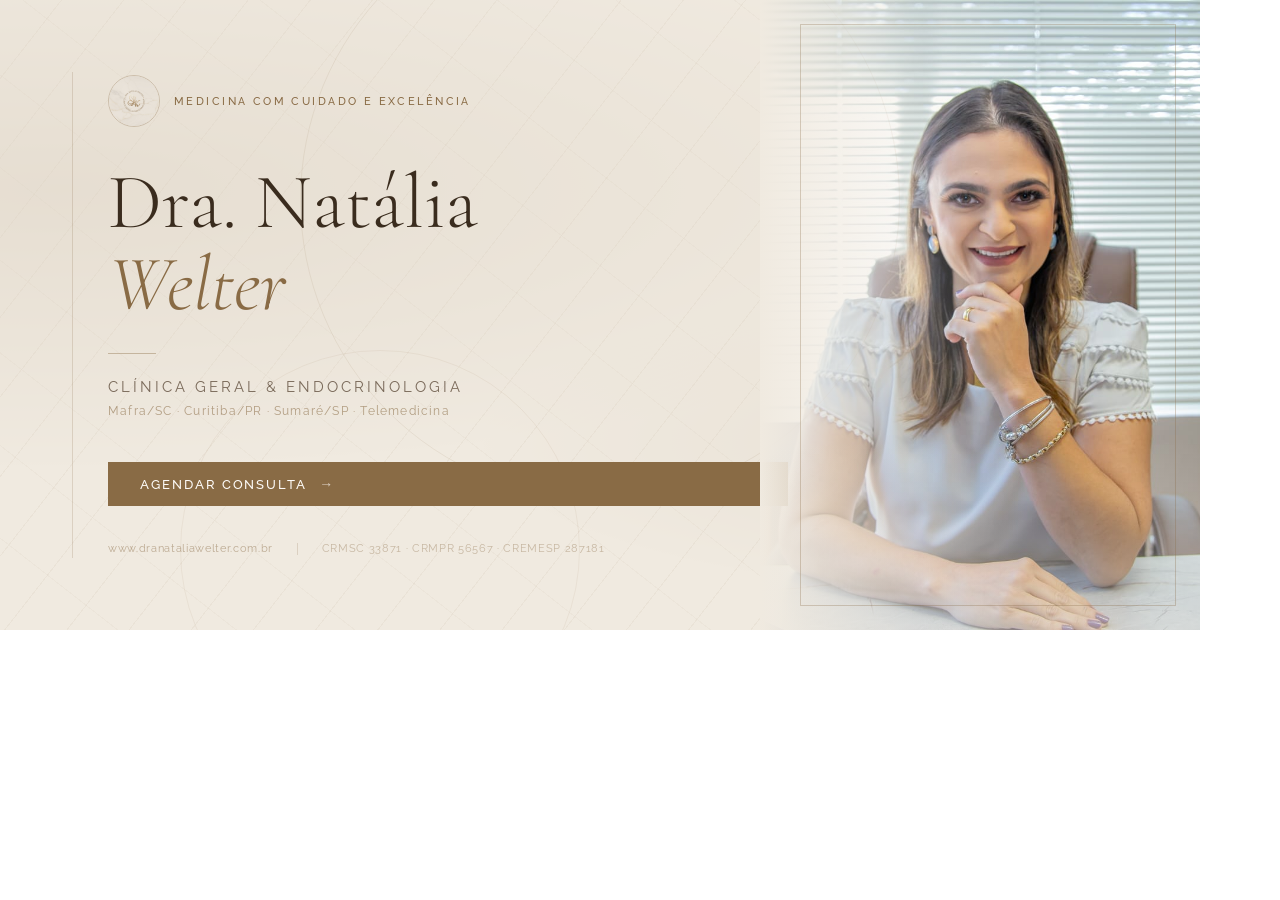
<file: og-image-source.html>
<!DOCTYPE html>
<html>
<head>
<meta charset="UTF-8"/>
<link href="https://fonts.googleapis.com/css2?family=Cormorant+Garamond:ital,wght@0,300;1,300&family=Raleway:wght@400;500&display=swap" rel="stylesheet"/>
<style>
*{margin:0;padding:0;box-sizing:border-box;}
body{width:1200px;height:630px;overflow:hidden;}
.wrap{width:1200px;height:630px;position:relative;overflow:hidden;background:#F0EAE0;}
.marble{position:absolute;inset:0;opacity:0.18;background:
  radial-gradient(ellipse 160% 80% at 5% 30%,rgba(137,107,69,0.5) 0%,transparent 55%),
  radial-gradient(ellipse 100% 50% at 90% 70%,rgba(137,107,69,0.4) 0%,transparent 50%),
  repeating-linear-gradient(128deg,transparent 0,transparent 48px,rgba(137,107,69,0.3) 48px,rgba(137,107,69,0.3) 49px),
  repeating-linear-gradient(38deg,transparent 0,transparent 72px,rgba(137,107,69,0.2) 72px,rgba(137,107,69,0.2) 73px);}
.photo-wrap{position:absolute;right:0;top:0;width:440px;height:630px;overflow:hidden;}
.photo-wrap::before{content:'';position:absolute;inset:0;background:linear-gradient(to right,#F0EAE0 0%,rgba(240,234,224,0.3) 35%,transparent 60%);z-index:2;}
.photo-wrap img{width:100%;height:100%;object-fit:cover;object-position:top center;}
.photo-wrap::after{content:'';position:absolute;inset:0;background:linear-gradient(to top,rgba(240,234,224,0.5) 0%,transparent 30%);z-index:2;}
.photo-frame{position:absolute;top:24px;right:24px;bottom:24px;left:40px;border:1px solid rgba(137,107,69,0.3);z-index:3;}
.circle1{position:absolute;top:-100px;left:300px;width:600px;height:600px;border-radius:50%;border:1px solid rgba(137,107,69,0.1);}
.circle2{position:absolute;bottom:-120px;left:180px;width:400px;height:400px;border-radius:50%;border:1px solid rgba(137,107,69,0.08);}
.vline{position:absolute;left:72px;top:72px;width:1px;height:486px;background:rgba(137,107,69,0.2);}
.content{position:absolute;left:108px;top:72px;width:680px;bottom:72px;display:flex;flex-direction:column;justify-content:center;}
.logo-row{display:flex;align-items:center;gap:14px;margin-bottom:36px;}
.logo-row img{width:52px;height:52px;border-radius:50%;object-fit:cover;border:1px solid rgba(137,107,69,0.3);}
.eyebrow{font-family:'Raleway',sans-serif;font-size:11px;letter-spacing:0.22em;color:#896B45;text-transform:uppercase;font-weight:500;}
.name1{font-family:'Cormorant Garamond',Georgia,serif;font-size:78px;font-weight:300;line-height:1.0;color:#3A2C1E;margin-bottom:4px;}
.name2{font-family:'Cormorant Garamond',Georgia,serif;font-size:78px;font-weight:300;line-height:1.0;color:#896B45;font-style:italic;margin-bottom:30px;}
.divider{width:48px;height:1px;background:rgba(137,107,69,0.4);margin-bottom:24px;}
.spec{font-family:'Raleway',sans-serif;font-size:15px;letter-spacing:0.2em;color:#7A6A5A;text-transform:uppercase;font-weight:400;margin-bottom:8px;}
.cities{font-family:'Raleway',sans-serif;font-size:12px;letter-spacing:0.1em;color:rgba(137,107,69,0.6);margin-bottom:44px;}
.btn{display:inline-flex;align-items:center;gap:12px;background:#896B45;padding:14px 32px;}
.btn span{font-family:'Raleway',sans-serif;font-size:13px;letter-spacing:0.15em;color:#FDFAF6;text-transform:uppercase;font-weight:500;}
.footer{margin-top:36px;display:flex;gap:24px;align-items:center;}
.footer-url{font-family:'Raleway',sans-serif;font-size:11px;letter-spacing:0.06em;color:rgba(137,107,69,0.5);}
.footer-sep{width:1px;height:12px;background:rgba(137,107,69,0.2);}
.footer-crm{font-family:'Raleway',sans-serif;font-size:11px;letter-spacing:0.06em;color:rgba(137,107,69,0.4);}
</style>
</head>
<body>
<div class="wrap">
  <div class="marble"></div>
  <div class="photo-wrap">
    <img src="assets/images/foto-dra-natalia.jpg" alt=""/>
    <div class="photo-frame"></div>
  </div>
  <div class="circle1"></div>
  <div class="circle2"></div>
  <div class="vline"></div>
  <div class="content">
    <div class="logo-row">
      <img src="assets/images/logo-circular.jpg" alt=""/>
      <span class="eyebrow">Medicina com cuidado e excelência</span>
    </div>
    <div class="name1">Dra. Natália</div>
    <div class="name2">Welter</div>
    <div class="divider"></div>
    <div class="spec">Clínica Geral &amp; Endocrinologia</div>
    <div class="cities">Mafra/SC · Curitiba/PR · Sumaré/SP · Telemedicina</div>
    <div class="btn"><span>Agendar consulta</span><span style="color:rgba(253,250,246,0.7);font-size:14px;">→</span></div>
    <div class="footer">
      <span class="footer-url">www.dranataliawelter.com.br</span>
      <div class="footer-sep"></div>
      <span class="footer-crm">CRMSC 33871 · CRMPR 56567 · CREMESP 287181</span>
    </div>
  </div>
</div>
</body>
</html>
</file>
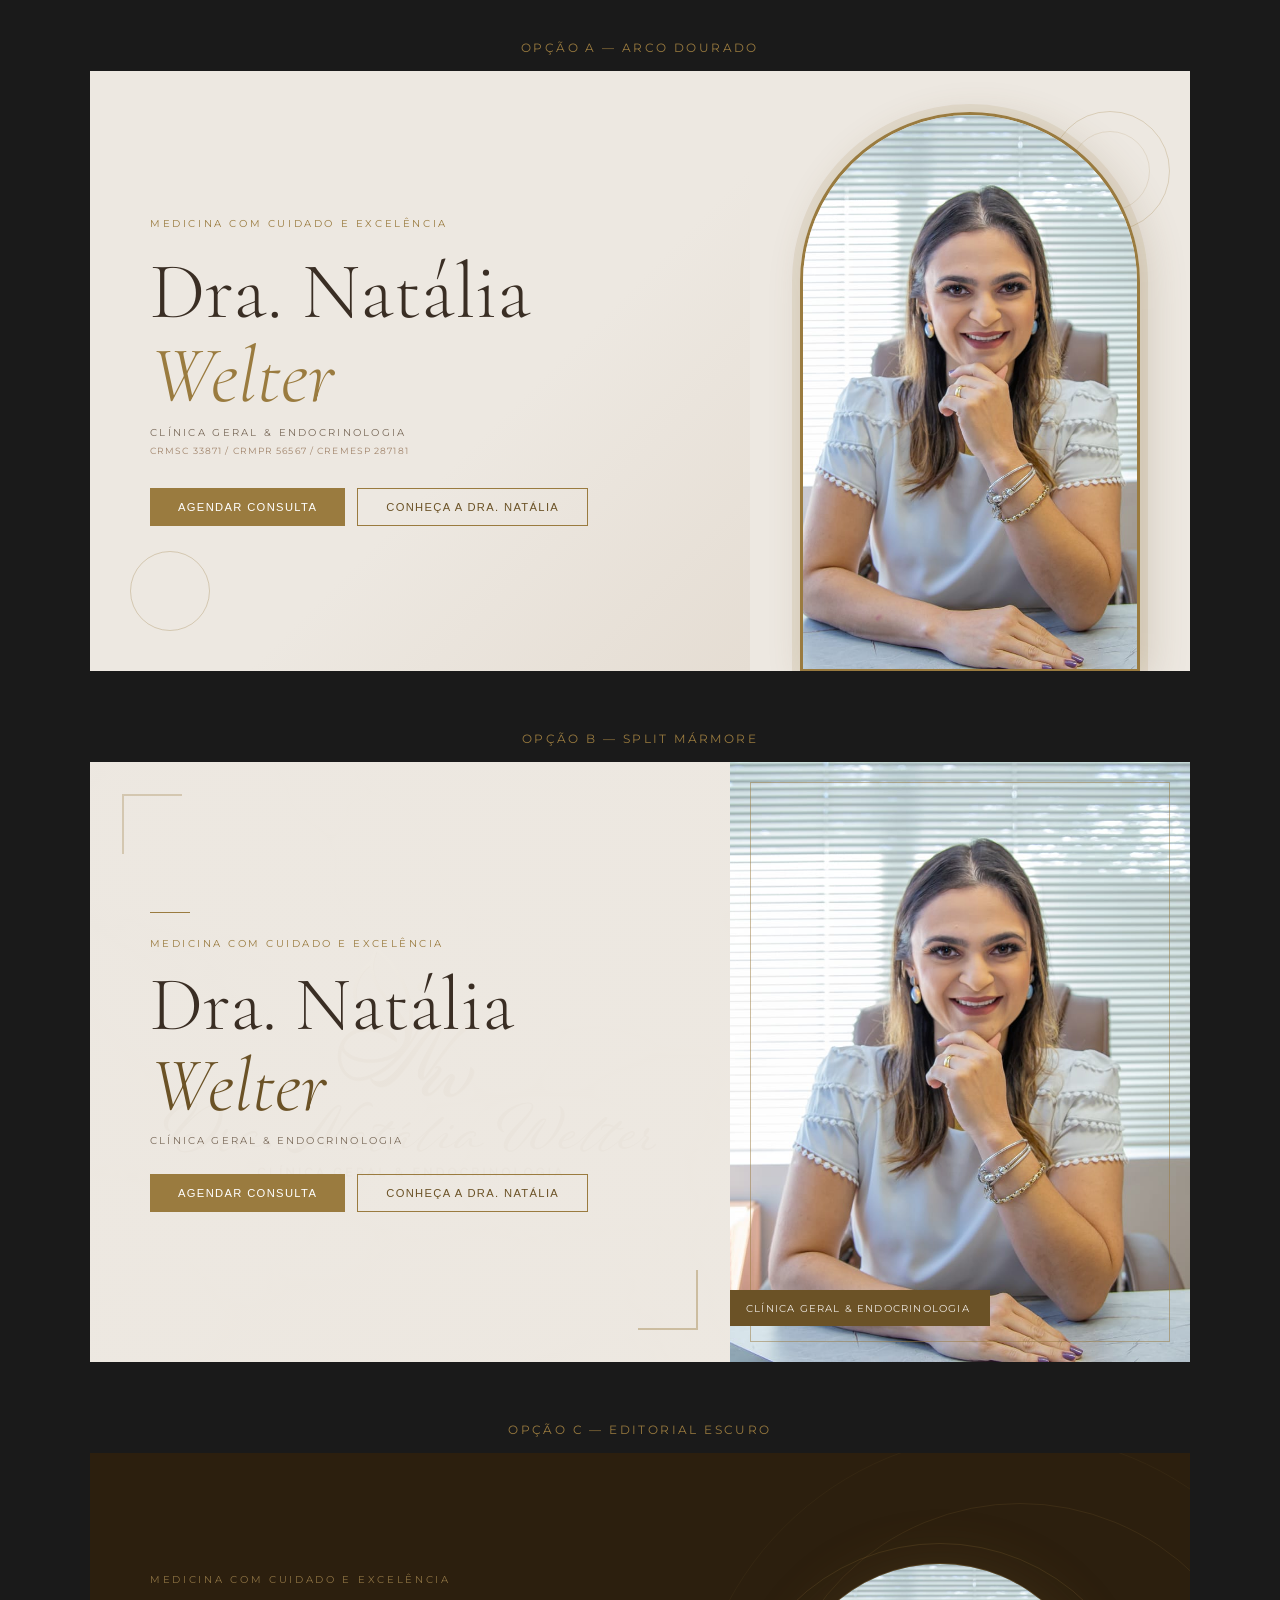
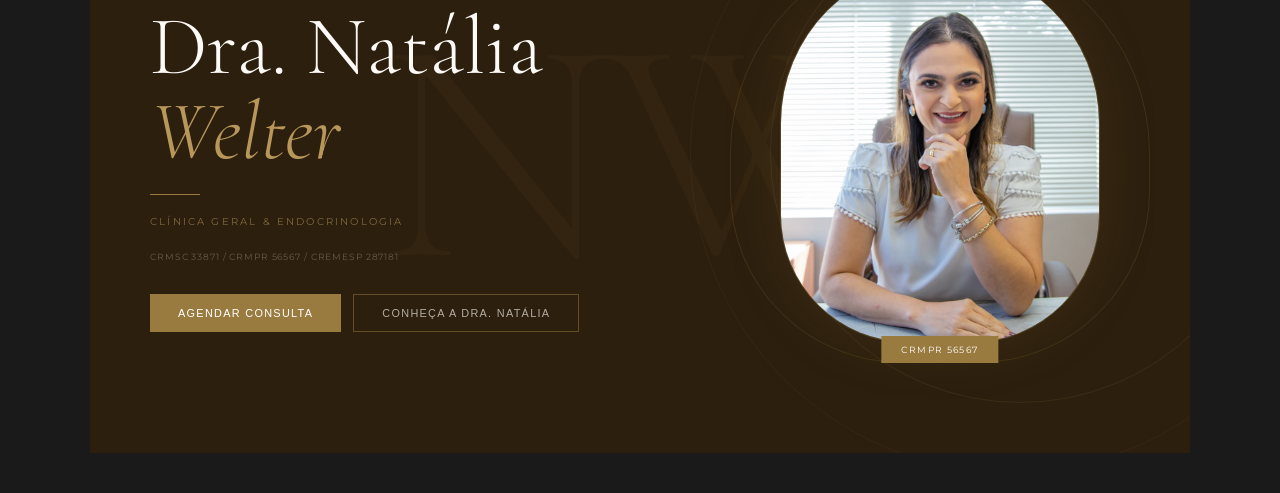
<file: preview-heroes.html>
<!DOCTYPE html>
<html lang="pt-BR">
<head>
<meta charset="UTF-8"/>
<meta name="viewport" content="width=device-width,initial-scale=1.0"/>
<link href="https://fonts.googleapis.com/css2?family=Cormorant+Garamond:ital,wght@0,300;0,400;1,300;1,400&family=Montserrat:wght@300;400;500&display=swap" rel="stylesheet"/>
<style>
*{margin:0;padding:0;box-sizing:border-box}
body{font-family:'Montserrat',sans-serif;background:#1a1a1a;padding:40px 20px;gap:60px;display:flex;flex-direction:column;align-items:center;}
.label{color:#9A7B3F;font-size:.75rem;letter-spacing:.2em;text-transform:uppercase;margin-bottom:16px;text-align:center}
.hero-wrap{width:100%;max-width:1100px;}

/* ====== OPÇÃO A — ARCO DOURADO ====== */
.hero-a{
  width:100%;height:600px;
  background:#EDE8E1;
  display:grid;grid-template-columns:1fr 440px;
  overflow:hidden;position:relative;
}
.hero-a__left{
  padding:80px 60px;
  display:flex;flex-direction:column;justify-content:center;
  background:linear-gradient(135deg,#EDE8E1 60%,#e5ddd3);
  position:relative;z-index:2;
}
.hero-a__eyebrow{font-size:.65rem;letter-spacing:.25em;text-transform:uppercase;color:#9A7B3F;margin-bottom:20px;}
.hero-a__title{font-family:'Cormorant Garamond',serif;font-size:5rem;font-weight:300;line-height:1.05;color:#3A2E24;margin-bottom:8px;}
.hero-a__title em{font-style:italic;color:#9A7B3F;}
.hero-a__spec{font-size:.65rem;letter-spacing:.22em;text-transform:uppercase;color:#7A6A5A;margin-bottom:6px;}
.hero-a__crm{font-size:.58rem;letter-spacing:.12em;color:#A0836A;margin-bottom:32px;}
.hero-a__btns{display:flex;gap:12px;}
.btn-gold{padding:12px 28px;background:#9A7B3F;color:#fff;font-size:.7rem;letter-spacing:.12em;text-transform:uppercase;border:none;cursor:pointer;}
.btn-outline-dark{padding:12px 28px;background:transparent;color:#6B5226;font-size:.7rem;letter-spacing:.12em;text-transform:uppercase;border:1.5px solid #9A7B3F;cursor:pointer;}
.hero-a__deco{position:absolute;left:40px;bottom:40px;width:80px;height:80px;border:1px solid rgba(154,123,63,.3);border-radius:50%;}
.hero-a__right{position:relative;display:flex;align-items:flex-end;justify-content:center;padding-bottom:0;}
.hero-a__arch{
  width:340px;height:560px;
  border-radius:200px 200px 0 0;
  overflow:hidden;
  border:3px solid #9A7B3F;
  margin-bottom:0;
  box-shadow:0 0 0 8px rgba(154,123,63,.12), 8px 8px 40px rgba(106,82,38,.2);
  position:relative;bottom:-1px;
}
.hero-a__arch img{width:100%;height:100%;object-fit:cover;object-position:top center;}
.hero-a__ring{
  position:absolute;top:40px;right:20px;
  width:120px;height:120px;
  border:1px solid rgba(154,123,63,.25);border-radius:50%;
}
.hero-a__ring2{
  position:absolute;top:60px;right:40px;
  width:80px;height:80px;
  border:1px solid rgba(154,123,63,.15);border-radius:50%;
}

/* ====== OPÇÃO B — SPLIT MÁRMORE ====== */
.hero-b{
  width:100%;height:600px;
  display:grid;grid-template-columns:1fr 460px;
  overflow:hidden;
}
.hero-b__left{
  background:
    linear-gradient(rgba(237,232,225,.97),rgba(237,232,225,.97)),
    url('assets/images/logo-marble.png') center/cover;
  padding:80px 60px;
  display:flex;flex-direction:column;justify-content:center;
  position:relative;
}
.hero-b__line{width:40px;height:1.5px;background:#9A7B3F;margin-bottom:24px;}
.hero-b__eyebrow{font-size:.62rem;letter-spacing:.25em;text-transform:uppercase;color:#9A7B3F;margin-bottom:16px;}
.hero-b__title{font-family:'Cormorant Garamond',serif;font-size:4.8rem;font-weight:300;line-height:1.05;color:#3A2E24;margin-bottom:8px;}
.hero-b__title em{font-style:italic;color:#6B5226;}
.hero-b__spec{font-size:.62rem;letter-spacing:.22em;text-transform:uppercase;color:#7A6A5A;margin-bottom:28px;}
.hero-b__btns{display:flex;gap:12px;flex-wrap:wrap;}
.hero-b__corner{
  position:absolute;bottom:32px;right:32px;
  width:60px;height:60px;
  border-right:2px solid rgba(154,123,63,.4);
  border-bottom:2px solid rgba(154,123,63,.4);
}
.hero-b__corner2{
  position:absolute;top:32px;left:32px;
  width:60px;height:60px;
  border-left:2px solid rgba(154,123,63,.3);
  border-top:2px solid rgba(154,123,63,.3);
}
.hero-b__right{
  background:#DDD5C8;
  position:relative;overflow:hidden;
}
.hero-b__frame{
  position:absolute;inset:20px;
  border:1.5px solid rgba(154,123,63,.5);
  z-index:2;pointer-events:none;
}
.hero-b__right img{width:100%;height:100%;object-fit:cover;object-position:top center;}
.hero-b__badge{
  position:absolute;bottom:36px;left:-20px;
  background:#6B5226;color:#EDE8E1;
  padding:12px 20px 12px 36px;
  font-size:.62rem;letter-spacing:.12em;text-transform:uppercase;
  z-index:3;
}

/* ====== OPÇÃO C — EDITORIAL CENTRALIZADO ====== */
.hero-c{
  width:100%;height:600px;
  background:#2C1F0E;
  position:relative;overflow:hidden;
  display:flex;align-items:center;
}
.hero-c__bg-text{
  position:absolute;
  font-family:'Cormorant Garamond',serif;
  font-size:20rem;font-weight:300;
  color:rgba(154,123,63,.06);
  white-space:nowrap;
  top:50%;left:50%;transform:translate(-50%,-50%);
  pointer-events:none;letter-spacing:-0.02em;
}
.hero-c__circle-deco{
  position:absolute;right:-80px;top:50%;transform:translateY(-50%);
  width:500px;height:500px;
  border-radius:50%;
  border:1px solid rgba(154,123,63,.15);
}
.hero-c__circle-deco2{
  position:absolute;right:-140px;top:50%;transform:translateY(-50%);
  width:640px;height:640px;
  border-radius:50%;
  border:1px solid rgba(154,123,63,.08);
}
.hero-c__grid{
  position:relative;z-index:2;
  width:100%;max-width:1100px;margin:0 auto;padding:0 60px;
  display:grid;grid-template-columns:1fr 380px;
  gap:60px;align-items:center;
}
.hero-c__content{}
.hero-c__eyebrow{
  font-size:.6rem;letter-spacing:.28em;text-transform:uppercase;
  color:rgba(184,151,90,.7);margin-bottom:20px;
}
.hero-c__title{
  font-family:'Cormorant Garamond',serif;
  font-size:5.2rem;font-weight:300;line-height:1.02;
  color:#FDFAF7;margin-bottom:8px;
}
.hero-c__title em{font-style:italic;color:#B8975A;}
.hero-c__divider{width:50px;height:1px;background:#9A7B3F;margin:20px 0;}
.hero-c__spec{font-size:.62rem;letter-spacing:.22em;text-transform:uppercase;color:rgba(184,151,90,.6);margin-bottom:24px;}
.hero-c__crm{font-size:.55rem;letter-spacing:.1em;color:rgba(237,232,225,.3);margin-bottom:32px;}
.hero-c__btns{display:flex;gap:12px;}
.btn-c1{padding:12px 28px;background:#9A7B3F;color:#fff;font-size:.68rem;letter-spacing:.12em;text-transform:uppercase;border:none;cursor:pointer;}
.btn-c2{padding:12px 28px;background:transparent;color:rgba(237,232,225,.7);font-size:.68rem;letter-spacing:.12em;text-transform:uppercase;border:1.5px solid rgba(154,123,63,.5);cursor:pointer;}
.hero-c__photo-wrap{
  position:relative;
  display:flex;justify-content:center;
}
.hero-c__photo-circle{
  width:320px;height:380px;
  border-radius:200px 200px 160px 160px;
  overflow:hidden;
  border:1px solid rgba(154,123,63,.4);
  box-shadow:0 0 60px rgba(154,123,63,.15), inset 0 0 0 6px rgba(154,123,63,.08);
}
.hero-c__photo-circle img{width:100%;height:100%;object-fit:cover;object-position:top center;}
.hero-c__photo-ring{
  position:absolute;top:-20px;left:-20px;right:-20px;bottom:-20px;
  border-radius:220px 220px 180px 180px;
  border:1px solid rgba(154,123,63,.2);
  pointer-events:none;
}
.hero-c__photo-num{
  position:absolute;bottom:-20px;left:50%;transform:translateX(-50%);
  background:#9A7B3F;color:#fff;
  padding:8px 20px;
  font-size:.58rem;letter-spacing:.15em;text-transform:uppercase;
  white-space:nowrap;
}
</style>
</head>
<body>

<!-- OPÇÃO A -->
<div class="hero-wrap">
  <p class="label">Opção A — Arco Dourado</p>
  <div class="hero-a">
    <div class="hero-a__left">
      <p class="hero-a__eyebrow">Medicina com cuidado e excelência</p>
      <h1 class="hero-a__title">Dra. Natália<br/><em>Welter</em></h1>
      <p class="hero-a__spec">Clínica Geral & Endocrinologia</p>
      <p class="hero-a__crm">CRMSC 33871 / CRMPR 56567 / CREMESP 287181</p>
      <div class="hero-a__btns">
        <button class="btn-gold">Agendar Consulta</button>
        <button class="btn-outline-dark">Conheça a Dra. Natália</button>
      </div>
      <div class="hero-a__deco"></div>
    </div>
    <div class="hero-a__right">
      <div class="hero-a__ring"></div>
      <div class="hero-a__ring2"></div>
      <div class="hero-a__arch">
        <img src="assets/images/foto-dra-natalia.jpg" alt=""/>
      </div>
    </div>
  </div>
</div>

<!-- OPÇÃO B -->
<div class="hero-wrap">
  <p class="label">Opção B — Split Mármore</p>
  <div class="hero-b">
    <div class="hero-b__left">
      <div class="hero-b__corner2"></div>
      <div class="hero-b__line"></div>
      <p class="hero-b__eyebrow">Medicina com cuidado e excelência</p>
      <h1 class="hero-b__title">Dra. Natália<br/><em>Welter</em></h1>
      <p class="hero-b__spec">Clínica Geral & Endocrinologia</p>
      <div class="hero-b__btns">
        <button class="btn-gold">Agendar Consulta</button>
        <button class="btn-outline-dark">Conheça a Dra. Natália</button>
      </div>
      <div class="hero-b__corner"></div>
    </div>
    <div class="hero-b__right">
      <div class="hero-b__frame"></div>
      <img src="assets/images/foto-dra-natalia.jpg" alt=""/>
      <div class="hero-b__badge">Clínica Geral & Endocrinologia</div>
    </div>
  </div>
</div>

<!-- OPÇÃO C -->
<div class="hero-wrap">
  <p class="label">Opção C — Editorial Escuro</p>
  <div class="hero-c">
    <div class="hero-c__bg-text">NW</div>
    <div class="hero-c__circle-deco2"></div>
    <div class="hero-c__circle-deco"></div>
    <div class="hero-c__grid">
      <div class="hero-c__content">
        <p class="hero-c__eyebrow">Medicina com cuidado e excelência</p>
        <h1 class="hero-c__title">Dra. Natália<br/><em>Welter</em></h1>
        <div class="hero-c__divider"></div>
        <p class="hero-c__spec">Clínica Geral & Endocrinologia</p>
        <p class="hero-c__crm">CRMSC 33871 / CRMPR 56567 / CREMESP 287181</p>
        <div class="hero-c__btns">
          <button class="btn-c1">Agendar Consulta</button>
          <button class="btn-c2">Conheça a Dra. Natália</button>
        </div>
      </div>
      <div class="hero-c__photo-wrap">
        <div class="hero-c__photo-ring"></div>
        <div class="hero-c__photo-circle">
          <img src="assets/images/foto-dra-natalia.jpg" alt=""/>
        </div>
        <div class="hero-c__photo-num">CRMPR 56567</div>
      </div>
    </div>
  </div>
</div>

</body>
</html>
</file>
